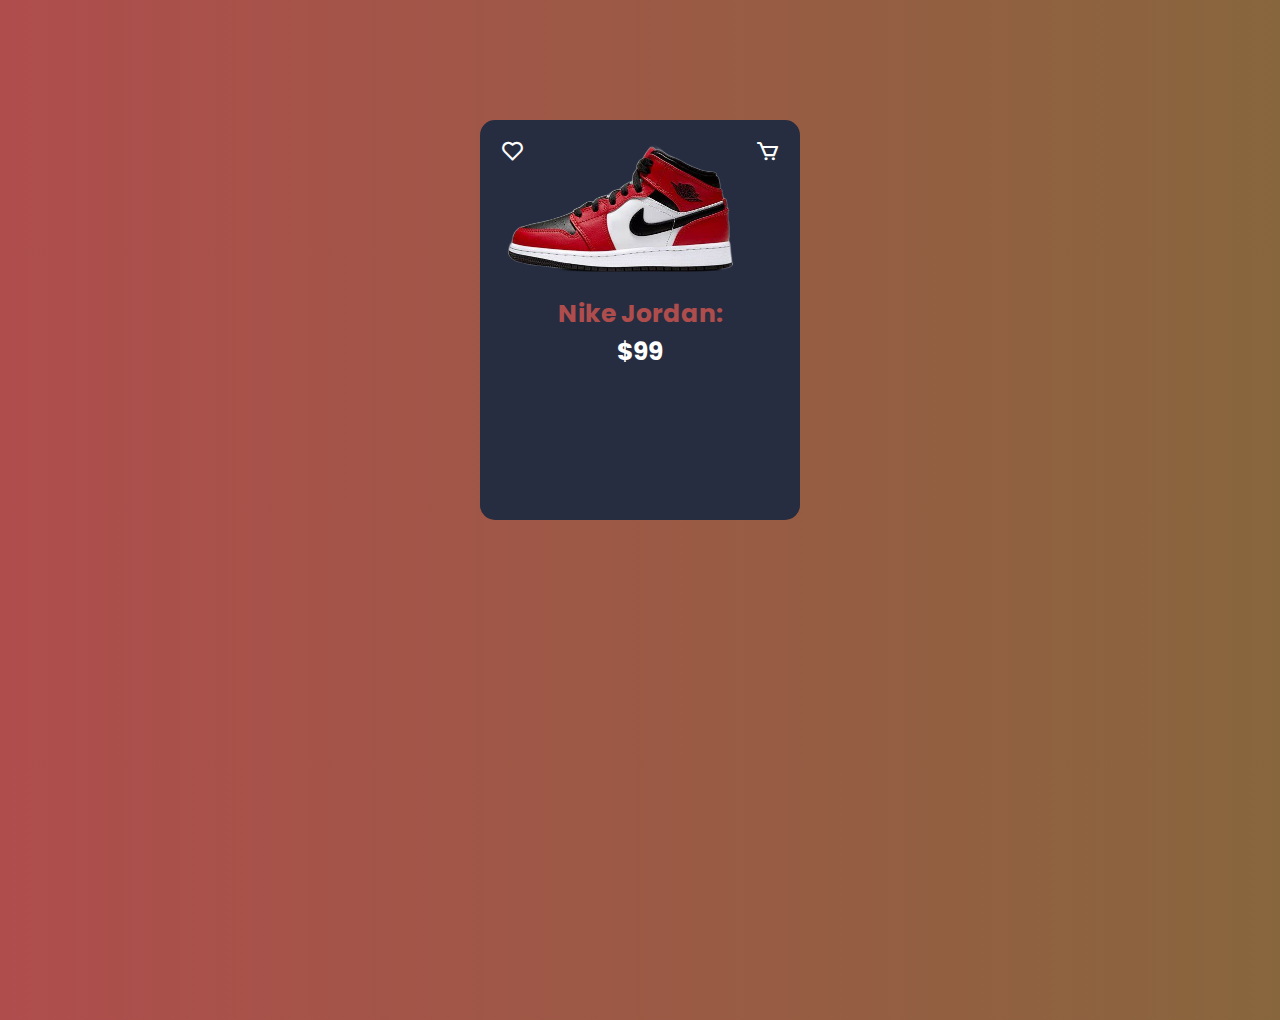
<file: store/index.html>
<!DOCTYPE html>
<html lang="en">
<head>
    <meta charset="UTF-8">
    <meta http-equiv="X-UA-Compatible" content="IE=edge">
    <meta name="viewport" content="width=device-width, initial-scale=1.0">
    <title>Product card</title>
    <link rel="stylesheet" href="styles.css">
    <link href='https://unpkg.com/boxicons@2.1.4/css/boxicons.min.css' rel='stylesheet'>
</head>
<body>
    <div class="card">
        <div class="card_heart">
            <i class='bx bx-heart'></i>
        </div>
        <div class="card_cart">
            <i class='bx bx-cart' ></i>
        </div>
        <div class="card_img">
            <img src="./th.jpg" alt="">
        </div>
        <div class="card_title">
            <p>Nike Jordan:</p>
        </div>
        <div class="card_price">
            <p>$99</p>
        </div>
        <div class="card_size">
            <h3>Size:</h3>
            <span>6</span>
            <span>7</span>
            <span>8</span>
            <span>9</span>
        </div>
        <div class="card_color">
            <h3>Color:</h3>
            <span class="card_color--green"></span>
            <span class="card_color--blue"></span>
            <span class="card_color--black"></span>
        </div>
        <div class="card_action">
            <button>Buy now</button>
            <button>Add cart</button>
        </div>
    </div>
</body>
</html>
</file>
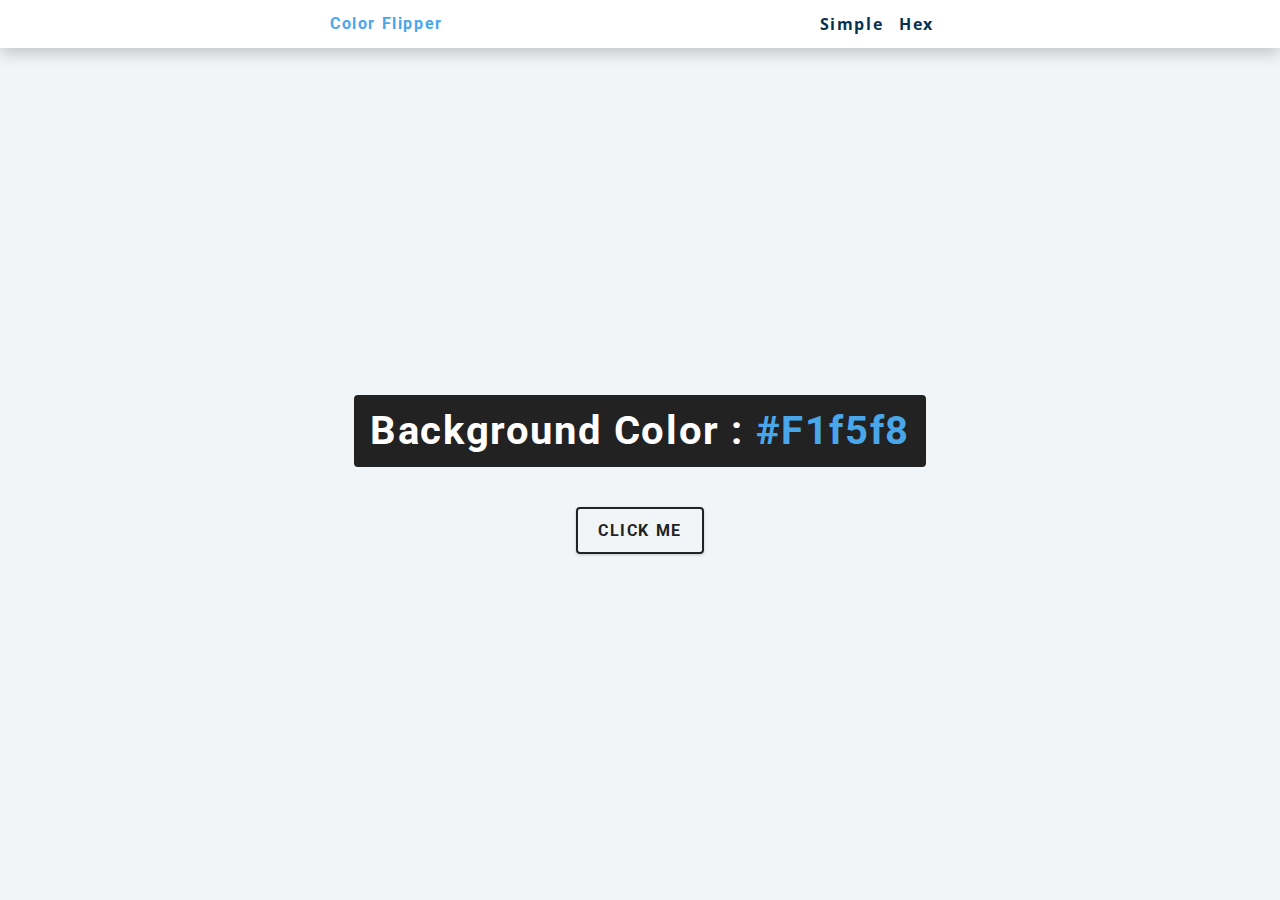
<file: color_flipper.html>
<!DOCTYPE html>
<html lang="en">
<head>
    <meta charset="UTF-8">
    <meta http-equiv="X-UA-Compatible" content="IE=edge">
    <meta name="viewport" content="width=device-width, initial-scale=1.0">
    <title>Color Flipper || Simple</title>
    <link rel="stylesheet" href="styles.css">
</head>
<body>
    <nav>
        <div class="nav-center">
            <h4>color flipper</h4>
            <ul class="nav-links">
                <li>
                    <a href="color_flipper.html">Simple</a>
                </li>
                <li>
                    <a href="hex.html">Hex</a>
                </li>
            </ul>
        </div>
    </nav>
    <main>
        <div class="container">
            <h2>background color : 
                <span class="color">
                    #f1f5f8
                </span>
            </h2>
            <button class="btn btn-hero" id="btn">Click me</button>
        </div>
    </main>
    <script src="app.js"></script>
</body>
</html>
</file>
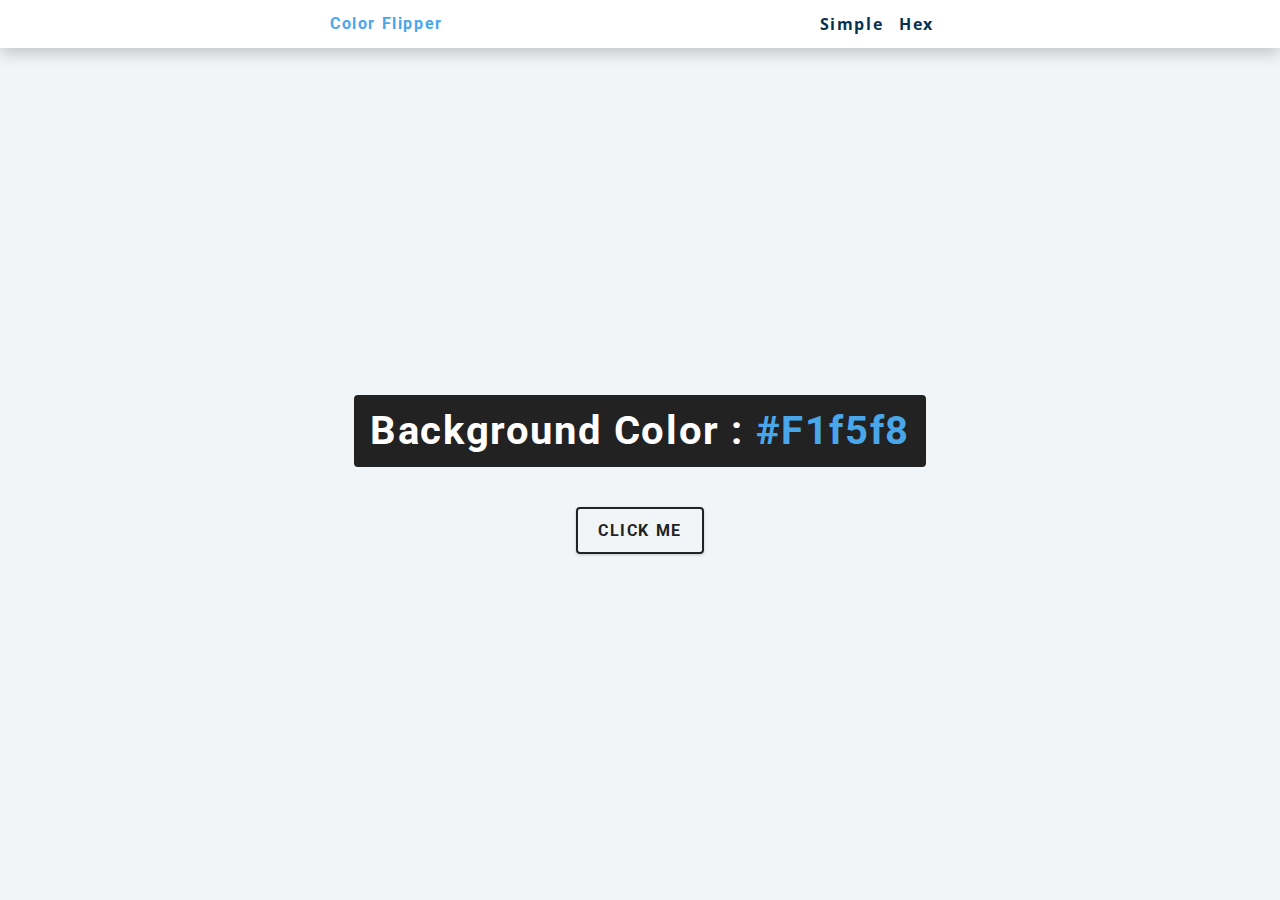
<file: hex.html>
<!DOCTYPE html>
<html lang="en">
<head>
    <meta charset="UTF-8">
    <meta http-equiv="X-UA-Compatible" content="IE=edge">
    <meta name="viewport" content="width=device-width, initial-scale=1.0">
    <title>Color Flipper || Simple</title>
    <link rel="stylesheet" href="styles.css">
</head>
<body>
    <nav>
        <div class="nav-center">
            <h4>color flipper</h4>
            <ul class="nav-links">
                <li>
                    <a href="color_flipper.html">Simple</a>
                </li>
                <li>
                    <a href="hex.html">Hex</a>
                </li>
            </ul>
        </div>
    </nav>
    <main>
        <div class="container">
            <h2>background color : 
                <span class="color">
                    #f1f5f8
                </span>
            </h2>
            <button class="btn btn-hero" id="btn">Click me</button>
        </div>
    </main>
    <script src="hex.js"></script>
</body>
</html>
</file>
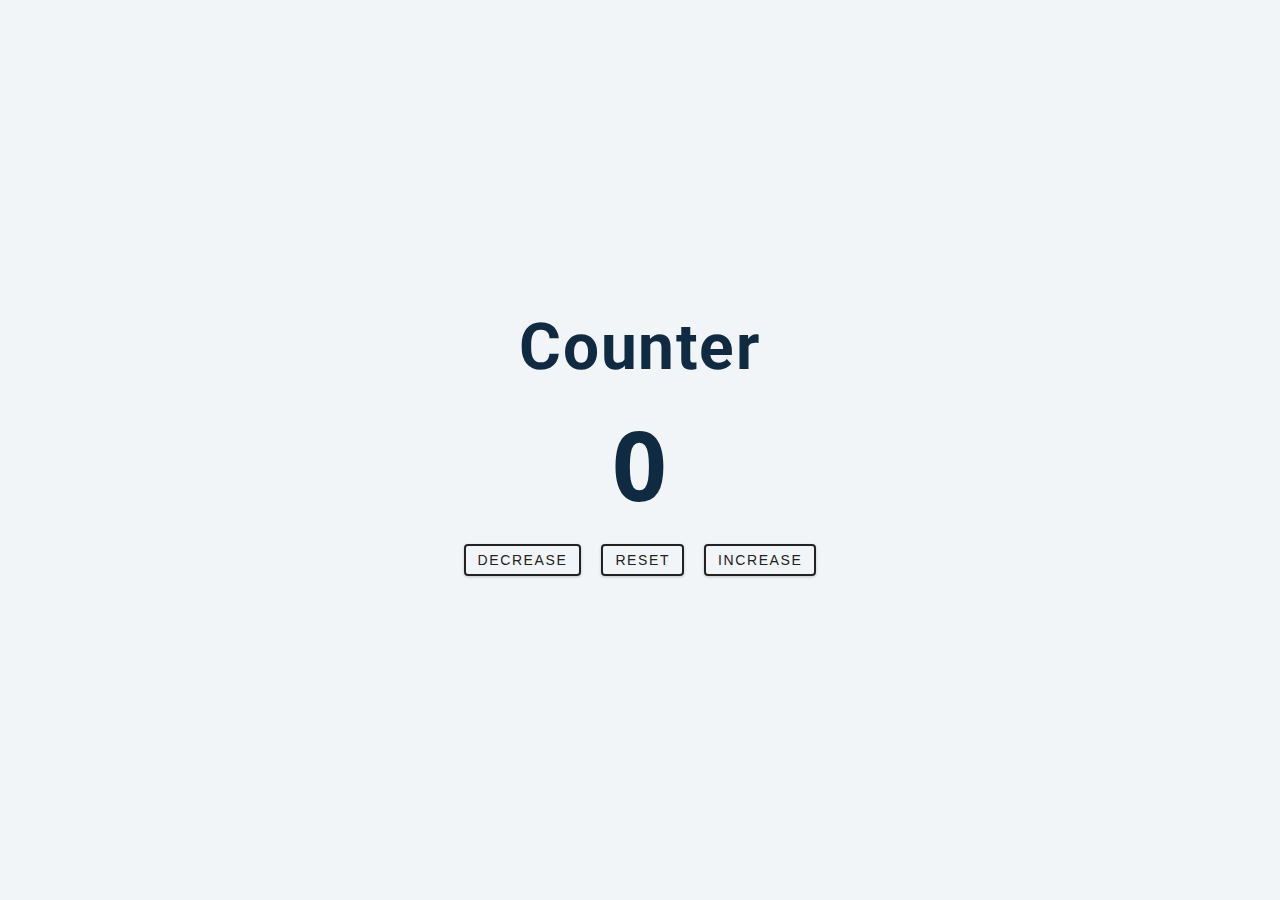
<file: counter/counter.html>
<!DOCTYPE html>
<html lang="en">
<head>
    <meta charset="UTF-8">
    <meta http-equiv="X-UA-Compatible" content="IE=edge">
    <meta name="viewport" content="width=device-width, initial-scale=1.0">
    <link rel="stylesheet" href="styles.css">
    <title>counter</title>
</head>
<body>
    <main>
        <div class="container">
            <h1>
                counter
            </h1>
            <span id="value">0</span>
            <div class="button-container">
                <button class="btn decrease">decrease</button>
                <button class="btn reset">reset</button>
                <button class="btn increase">increase</button>
            </div>
        </div>
    </main>
</body>
<script src="app.js"></script>
</html>
</file>
<file: store/styles.css>
@import url('https://fonts.googleapis.com/css2?family=Poppins:ital,wght@0,100;0,200;0,300;0,400;0,500;0,600;0,700;0,800;0,900;1,100;1,200;1,300;1,400;1,500;1,600;1,700;1,800;1,900&display=swap');
:root {
    --primary-color: #af4d4d;
}
* {
    margin: 0;
    padding: 0;
    box-sizing: border-box;
}

body {
    height: 100vh;
    background: linear-gradient(to right, #af4d4d, #88663d);
    font-family: "poppins";
}

.card {
    margin: 120px auto;
    width: 320px;
    height: 400px;
    background: #272d40;
    border-radius: 15px;
    padding: 20px;
    color: white;
    position: relative;
}

.card_heart, .card_cart {
    font-size: 25px;
    position: absolute;
    left: 20px;
    top: 15px;
    cursor: pointer;
}

.card_cart {
    left: unset;
    right: 20px;
}

.card_img {
    width: 85%;
    transition: 0.5s;
}

.card_img img {
    width: 100%;
    height: 100%;
    object-fit: cover;
}

.card_title, .card_price {
    font-size: 25px;
    font-weight: bold;
    text-align: center;
    transition: 0.25s;
}

.card_title {
    margin-top: 10px;
    color: var(--primary-color);
}

.card_size, .card_color {
    display: flex;
    align-items: center;
    margin-bottom: 10px;
}

.card_size span {
    padding: 1px 10px;
    background: #dadada;
    color: black;
    border-radius: 5px;
    margin: 0 2px;
    cursor: pointer;
}

.card_color span {
    width: 15px;
    height: 15px;
    border-radius: 50%;
    margin: 0 5px;
    cursor: pointer;
}

.card_color--green {
    background: green;
}

.card_color--blue {
    background: blue;
}

.card_color--black {
    background: black;
}

.card_action button {
    background: var(--primary-color);
    border: none;
    outline: none;
    color: white;
    padding: 10px 20px;
    border-radius: 5px;
    font-weight: bold;
    margin-right: 10px;
    transition: 0.25s;
    cursor: pointer;
}

.card_action button:hover {
    transform: scale(0.9);
}

.card:hover .card_img {
    transform: translateY(-60px) rotate(-20deg);
}

.card:hover .card_title {
    transform: translate(-60px,-40px);
}

.card:hover .card_price {
    transform: translate(-115px, -40px);
}

.card_size {
    margin-top: 180px;
}

.card_size, .card_color, .card_action {
    visibility: hidden;
    opacity: 0;
    transition: 0.5s;
}

.card:hover .card_size,
.card:hover .card_color,
.card:hover .card_action {
    visibility: visible;
    opacity: 1;
    transition-delay: 0.4s;
}

.card:hover .card_size {
    margin-top: -5px;
}
</file>
<file: styles.css>
/*
=============== 
Fonts
===============
*/
@import url("https://fonts.googleapis.com/css?family=Open+Sans|Roboto:400,700&display=swap");

/*
=============== 
Variables
===============
*/

:root {
  /* dark shades of primary color*/
  --clr-primary-1: hsl(205, 86%, 17%);
  --clr-primary-2: hsl(205, 77%, 27%);
  --clr-primary-3: hsl(205, 72%, 37%);
  --clr-primary-4: hsl(205, 63%, 48%);
  /* primary/main color */
  --clr-primary-5: hsl(205, 78%, 60%);
  /* lighter shades of primary color */
  --clr-primary-6: hsl(205, 89%, 70%);
  --clr-primary-7: hsl(205, 90%, 76%);
  --clr-primary-8: hsl(205, 86%, 81%);
  --clr-primary-9: hsl(205, 90%, 88%);
  --clr-primary-10: hsl(205, 100%, 96%);
  /* darkest grey - used for headings */
  --clr-grey-1: hsl(209, 61%, 16%);
  --clr-grey-2: hsl(211, 39%, 23%);
  --clr-grey-3: hsl(209, 34%, 30%);
  --clr-grey-4: hsl(209, 28%, 39%);
  /* grey used for paragraphs */
  --clr-grey-5: hsl(210, 22%, 49%);
  --clr-grey-6: hsl(209, 23%, 60%);
  --clr-grey-7: hsl(211, 27%, 70%);
  --clr-grey-8: hsl(210, 31%, 80%);
  --clr-grey-9: hsl(212, 33%, 89%);
  --clr-grey-10: hsl(210, 36%, 96%);
  --clr-white: #fff;
  --clr-red-dark: hsl(360, 67%, 44%);
  --clr-red-light: hsl(360, 71%, 66%);
  --clr-green-dark: hsl(125, 67%, 44%);
  --clr-green-light: hsl(125, 71%, 66%);
  --clr-black: #222;
  --ff-primary: "Roboto", sans-serif;
  --ff-secondary: "Open Sans", sans-serif;
  --transition: all 0.3s linear;
  --spacing: 0.1rem;
  --radius: 0.25rem;
  --light-shadow: 0 5px 15px rgba(0, 0, 0, 0.1);
  --dark-shadow: 0 5px 15px rgba(0, 0, 0, 0.2);
  --max-width: 1170px;
  --fixed-width: 620px;
}
/*
=============== 
Global Styles
===============
*/

*,
::after,
::before {
  margin: 0;
  padding: 0;
  box-sizing: border-box;
}
body {
  font-family: var(--ff-secondary);
  background: var(--clr-grey-10);
  color: var(--clr-grey-1);
  line-height: 1.5;
  font-size: 0.875rem;
}
ul {
  list-style-type: none;
}
a {
  text-decoration: none;
}
h1,
h2,
h3,
h4 {
  letter-spacing: var(--spacing);
  text-transform: capitalize;
  line-height: 1.25;
  margin-bottom: 0.75rem;
  font-family: var(--ff-primary);
}
h1 {
  font-size: 3rem;
}
h2 {
  font-size: 2rem;
}
h3 {
  font-size: 1.25rem;
}
h4 {
  font-size: 0.875rem;
}
p {
  margin-bottom: 1.25rem;
  color: var(--clr-grey-5);
}
@media screen and (min-width: 800px) {
  h1 {
    font-size: 4rem;
  }
  h2 {
    font-size: 2.5rem;
  }
  h3 {
    font-size: 1.75rem;
  }
  h4 {
    font-size: 1rem;
  }
  body {
    font-size: 1rem;
  }
  h1,
  h2,
  h3,
  h4 {
    line-height: 1;
  }
}
/*  global classes */

/* section */
.section {
  padding: 5rem 0;
}

.section-center {
  width: 90vw;
  margin: 0 auto;
  max-width: 1170px;
}
@media screen and (min-width: 992px) {
  .section-center {
    width: 95vw;
  }
}
main {
  min-height: 100vh;
  display: grid;
  place-items: center;
}

/*
=============== 
Nav
===============
*/
nav {
  background: var(--clr-white);
  height: 3rem;
  display: grid;
  align-items: center;
  box-shadow: var(--dark-shadow);
}
.nav-center {
  width: 90vw;
  max-width: var(--fixed-width);
  margin: 0 auto;
  display: flex;
  align-items: center;
  justify-content: space-between;
}
.nav-center h4 {
  margin-bottom: 0;
  color: var(--clr-primary-5);
}
.nav-links {
  display: flex;
}
nav a {
  text-transform: capitalize;
  font-weight: 700;
  font-size: 1rem;
  color: var(--clr-primary-1);
  letter-spacing: var(--spacing);
  margin-right: 1rem;
}
nav a:hover {
  color: var(--clr-primary-5);
}
/*
=============== 
Container
===============
*/
main {
  min-height: calc(100vh - 3rem);
  display: grid;
  place-items: center;
}
.container {
  text-align: center;
}
.container h2 {
  background: var(--clr-black);
  color: var(--clr-white);
  padding: 1rem;
  border-radius: var(--radius);
  margin-bottom: 2.5rem;
}
.color {
  color: var(--clr-primary-5);
}
.btn-hero {
  font-family: var(--ff-primary);
  text-transform: uppercase;
  background: transparent;
  color: var(--clr-black);
  letter-spacing: var(--spacing);
  display: inline-block;
  font-weight: 700;
  transition: var(--transition);
  border: 2px solid var(--clr-black);
  cursor: pointer;
  box-shadow: 0 1px 3px rgba(0, 0, 0, 0.2);
  border-radius: var(--radius);
  font-size: 1rem;
  padding: 0.75rem 1.25rem;
}
.btn-hero:hover {
  color: var(--clr-white);
  background: var(--clr-black);
}
</file>
<file: counter/styles.css>
/*
=============== 
Fonts
===============
*/
@import url("https://fonts.googleapis.com/css?family=Open+Sans|Roboto:400,700&display=swap");

/*
=============== 
Variables
===============
*/

:root {
  /* dark shades of primary color*/
  --clr-primary-1: hsl(205, 86%, 17%);
  --clr-primary-2: hsl(205, 77%, 27%);
  --clr-primary-3: hsl(205, 72%, 37%);
  --clr-primary-4: hsl(205, 63%, 48%);
  /* primary/main color */
  --clr-primary-5: hsl(205, 78%, 60%);
  /* lighter shades of primary color */
  --clr-primary-6: hsl(205, 89%, 70%);
  --clr-primary-7: hsl(205, 90%, 76%);
  --clr-primary-8: hsl(205, 86%, 81%);
  --clr-primary-9: hsl(205, 90%, 88%);
  --clr-primary-10: hsl(205, 100%, 96%);
  /* darkest grey - used for headings */
  --clr-grey-1: hsl(209, 61%, 16%);
  --clr-grey-2: hsl(211, 39%, 23%);
  --clr-grey-3: hsl(209, 34%, 30%);
  --clr-grey-4: hsl(209, 28%, 39%);
  /* grey used for paragraphs */
  --clr-grey-5: hsl(210, 22%, 49%);
  --clr-grey-6: hsl(209, 23%, 60%);
  --clr-grey-7: hsl(211, 27%, 70%);
  --clr-grey-8: hsl(210, 31%, 80%);
  --clr-grey-9: hsl(212, 33%, 89%);
  --clr-grey-10: hsl(210, 36%, 96%);
  --clr-white: #fff;
  --clr-red-dark: hsl(360, 67%, 44%);
  --clr-red-light: hsl(360, 71%, 66%);
  --clr-green-dark: hsl(125, 67%, 44%);
  --clr-green-light: hsl(125, 71%, 66%);
  --clr-black: #222;
  --ff-primary: "Roboto", sans-serif;
  --ff-secondary: "Open Sans", sans-serif;
  --transition: all 0.3s linear;
  --spacing: 0.1rem;
  --radius: 0.25rem;
  --light-shadow: 0 5px 15px rgba(0, 0, 0, 0.1);
  --dark-shadow: 0 5px 15px rgba(0, 0, 0, 0.2);
  --max-width: 1170px;
  --fixed-width: 620px;
}
/*
=============== 
Global Styles
===============
*/

*,
::after,
::before {
  margin: 0;
  padding: 0;
  box-sizing: border-box;
}
body {
  font-family: var(--ff-secondary);
  background: var(--clr-grey-10);
  color: var(--clr-grey-1);
  line-height: 1.5;
  font-size: 0.875rem;
}
ul {
  list-style-type: none;
}
a {
  text-decoration: none;
}
h1,
h2,
h3,
h4 {
  letter-spacing: var(--spacing);
  text-transform: capitalize;
  line-height: 1.25;
  margin-bottom: 0.75rem;
  font-family: var(--ff-primary);
}
h1 {
  font-size: 3rem;
}
h2 {
  font-size: 2rem;
}
h3 {
  font-size: 1.25rem;
}
h4 {
  font-size: 0.875rem;
}
p {
  margin-bottom: 1.25rem;
  color: var(--clr-grey-5);
}
@media screen and (min-width: 800px) {
  h1 {
    font-size: 4rem;
  }
  h2 {
    font-size: 2.5rem;
  }
  h3 {
    font-size: 1.75rem;
  }
  h4 {
    font-size: 1rem;
  }
  body {
    font-size: 1rem;
  }
  h1,
  h2,
  h3,
  h4 {
    line-height: 1;
  }
}
/*  global classes */

/* section */
.section {
  padding: 5rem 0;
}

.section-center {
  width: 90vw;
  margin: 0 auto;
  max-width: 1170px;
}
@media screen and (min-width: 992px) {
  .section-center {
    width: 95vw;
  }
}
main {
  min-height: 100vh;
  display: grid;
  place-items: center;
}

/*
=============== 
Counter
===============
*/

main {
  min-height: 100vh;
  display: grid;
  place-items: center;
}
.container {
  text-align: center;
}
#value {
  font-size: 6rem;
  font-weight: bold;
}
.btn {
  text-transform: uppercase;
  background: transparent;
  color: var(--clr-black);
  padding: 0.375rem 0.75rem;
  letter-spacing: var(--spacing);
  display: inline-block;
  transition: var(--transition);
  font-size: 0.875rem;
  border: 2px solid var(--clr-black);
  cursor: pointer;
  box-shadow: 0 1px 3px rgba(0, 0, 0, 0.2);
  border-radius: var(--radius);
  margin: 0.5rem;
}
.btn:hover {
  color: var(--clr-white);
  background: var(--clr-black);
}
</file>
